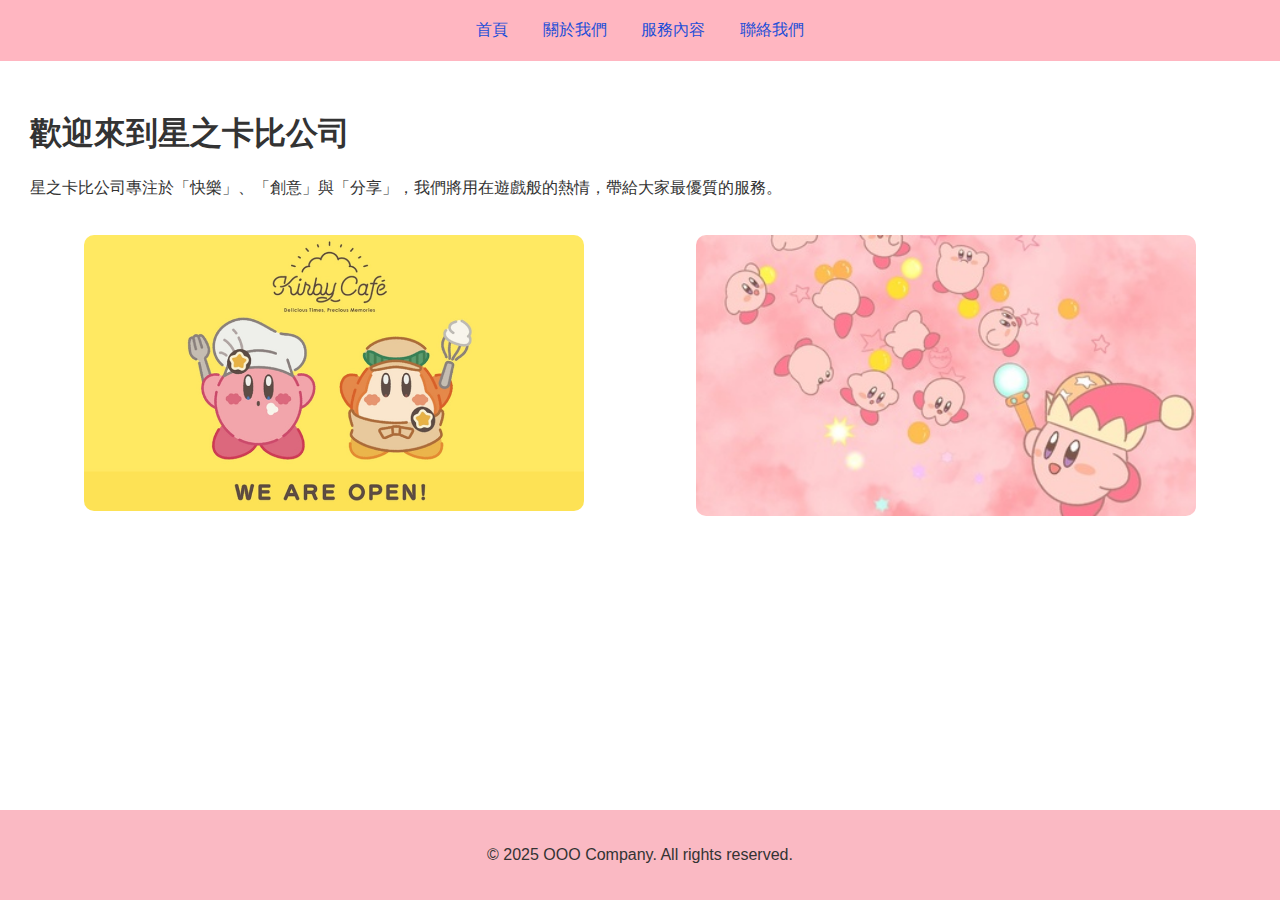
<file: index.html>
<!DOCTYPE html> <!-- 定義這是一份 HTML5 文件 -->

<html lang="zh-Hant"> <!-- 頁面語言為繁體中文 -->

<head>
    <meta charset="UTF-8"> <!-- 設定網頁的編碼方式為 UTF-8，支援中文 -->
    <title>OOO 公司 - 首頁</title> <!-- 顯示在瀏覽器分頁的標題 -->
    <link rel="stylesheet" href="style.css"> <!-- 引入外部的 CSS 樣式檔 -->
</head>

<body> <!-- 網頁的主要可見內容開始 -->

    <!-- 頁首區塊，通常包含網站的 LOGO、選單、導覽列 -->
    <header>
        <nav> <!-- 導覽列 -->
           <a href="index.html">首頁</a> <!-- 返回首頁 -->
            <a href="about.html">關於我們</a> <!-- 本頁 -->
            <a href="serve.html">服務內容</a>
            <a href="contact.html">聯絡我們</a> <!-- 跳轉到聯絡我們 -->
        </nav>
    </header>

    <!-- 網頁的主內容區塊 -->
    <main>
        <h1>歡迎來到星之卡比公司</h1> <!-- 主標題 -->
        <p>星之卡比公司專注於「快樂」、「創意」與「分享」，我們將用在遊戲般的熱情，帶給大家最優質的服務。</p> <!-- 簡短介紹文字 -->
        
        <!-- 插入一張圖片，src 是圖片網址，alt 是圖片替代文字 -->
        <div class="image-container-grid">
            <img src="images/cafe.jpg" alt="公司形象圖1"width=500> 
            <img src="images/sleep.jpg" alt="公司形象圖2"width=500>
        </div>
    </main>

    <!-- 頁尾區塊，通常包含版權聲明、聯絡資訊等 -->
    <footer>
        <p>© 2025 OOO Company. All rights reserved.</p> <!-- 版權資訊 -->
    </footer>

</body>
</html>
</file>
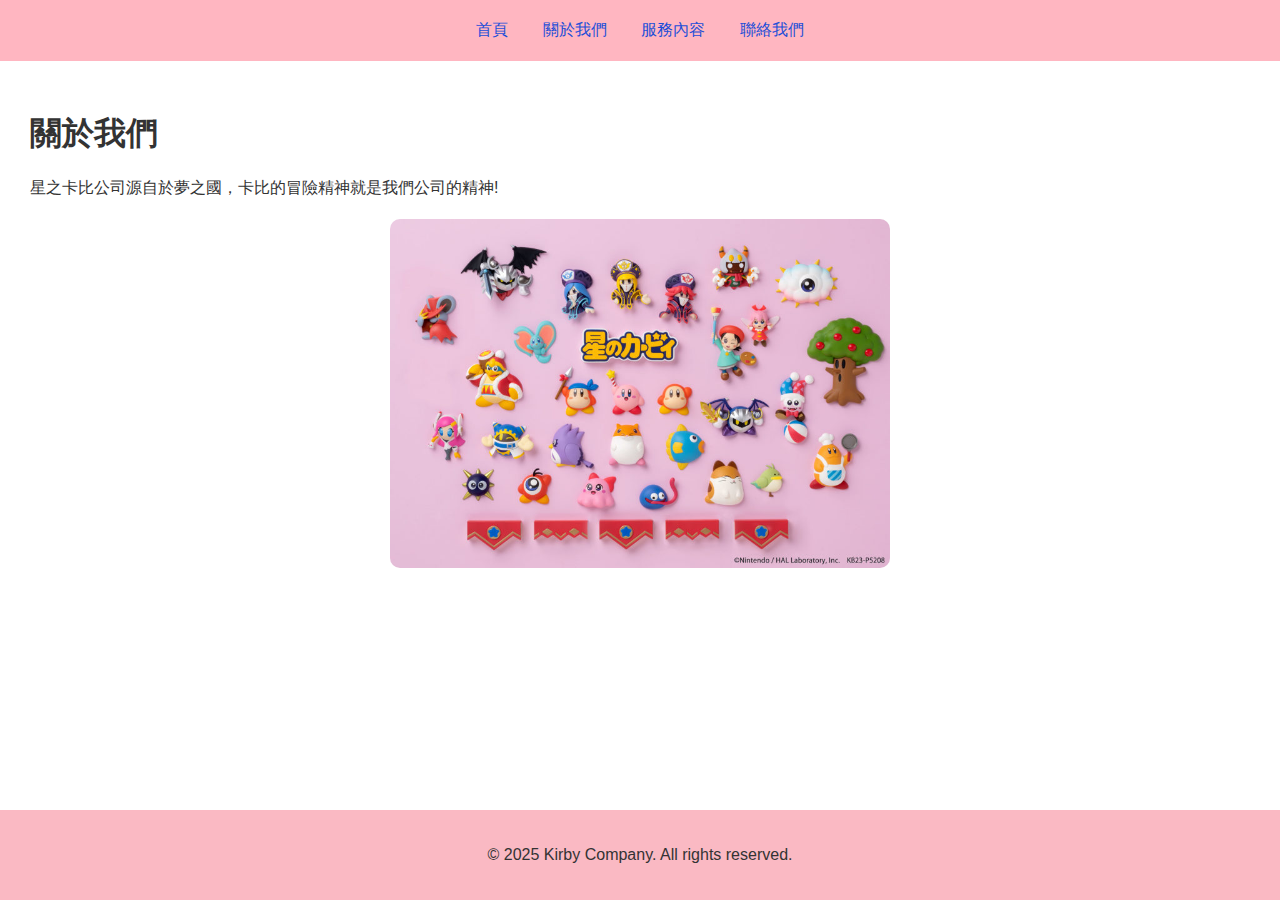
<file: about.html>
<!DOCTYPE html> <!-- 宣告這是一份 HTML5 文件 -->

<html lang="zh-Hant"> <!-- 設定語言為中文（繁體） -->

<head>
    <meta charset="UTF-8"> <!-- 設定編碼為 UTF-8，支援中文字顯示 -->
    <title>星之卡比公司 - 關於我們</title> <!-- 瀏覽器分頁上顯示的標題 -->
    <link rel="stylesheet" href="style.css"> <!-- 引入外部樣式表，控制整體版面與配色 -->
</head>

<body> <!-- HTML 主體內容開始 -->

    <!-- 頁首區塊：包含導覽列 -->
    <header>
        <nav> <!-- 導覽列，放網頁的選單連結 -->
            <a href="index.html">首頁</a> <!-- 返回首頁 -->
            <a href="about.html">關於我們</a> <!-- 本頁 -->
            <a href="serve.html">服務內容</a>
            <a href="contact.html">聯絡我們</a> <!-- 跳轉到聯絡我們 -->
        </nav>
    </header>

    <!-- 主要內容區 -->
    <main>
        <h1>關於我們</h1> <!-- 主標題 -->
        
        <p>星之卡比公司源自於夢之國，卡比的冒險精神就是我們公司的精神!</p>
        <!-- 公司介紹簡介 -->

        <img src="images/all.jpg" alt="團隊照片"width=500>
        <!-- 插入圖片。src 是圖片的網址，alt 是圖片的替代文字 -->
    </main>

    <!-- 頁尾區塊 -->
    <footer>
        <p>© 2025 Kirby Company. All rights reserved.</p> <!-- 版權資訊 -->
    </footer>

</body>
</html>
</file>
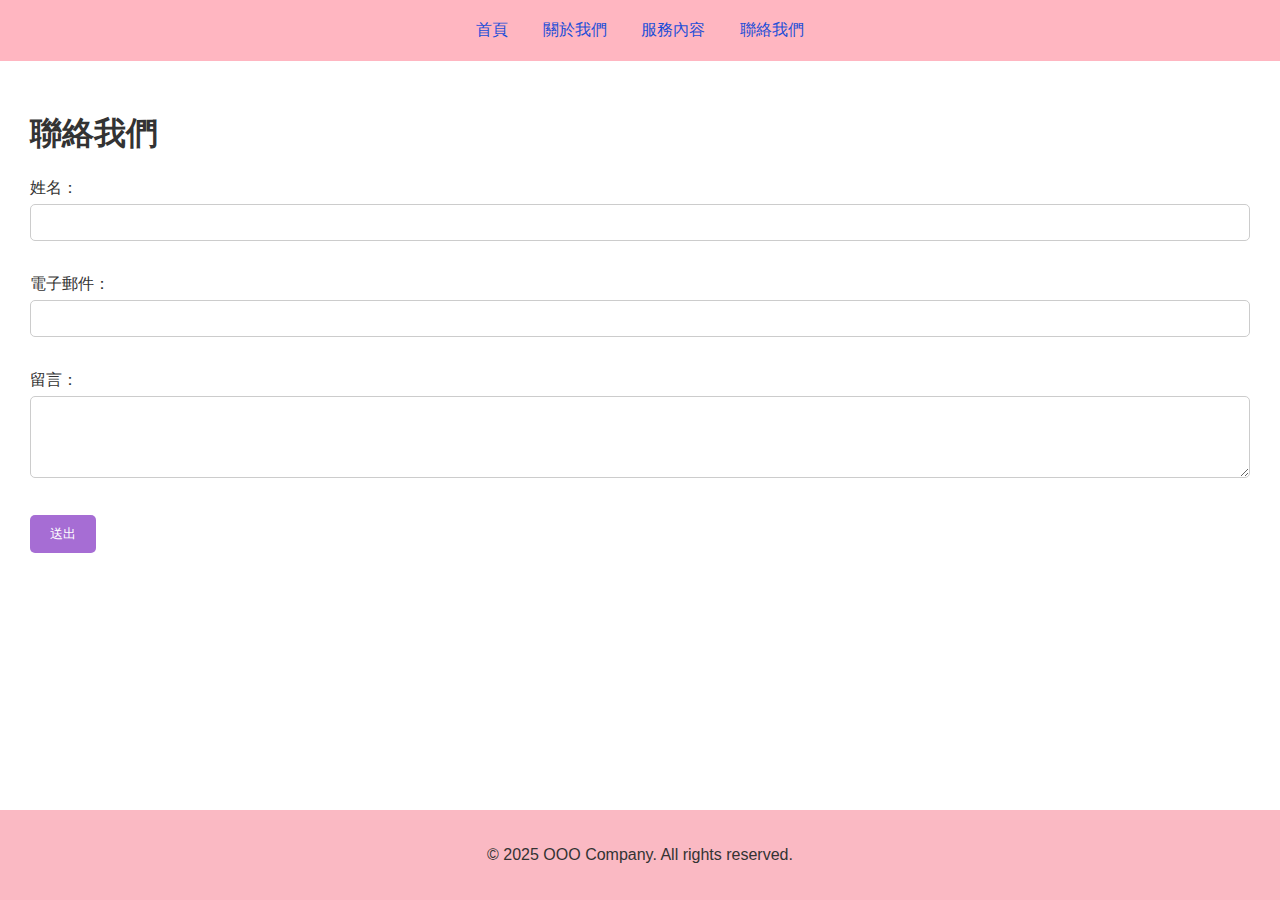
<file: contact.html>
<!DOCTYPE html> <!-- 宣告這是一份 HTML5 文件 -->

<html lang="zh-Hant"> <!-- 指定此頁面使用繁體中文 -->

<head>
    <meta charset="UTF-8"> <!-- 設定文件的編碼為 UTF-8，支援中文 -->
    <title>OOO 公司 - 聯絡我們</title> <!-- 瀏覽器分頁上的標題 -->
    <link rel="stylesheet" href="style.css"> <!-- 引入外部的 CSS 檔案 -->
</head>

<body> <!-- 網頁主體開始 -->

    <!-- 頁首 header，通常包含網站 Logo 與導覽列 -->
    <header>
        <nav> <!-- 導覽列 -->
           <a href="index.html">首頁</a> <!-- 返回首頁 -->
            <a href="about.html">關於我們</a> <!-- 本頁 -->
            <a href="serve.html">服務內容</a>
            <a href="contact.html">聯絡我們</a> <!-- 跳轉到聯絡我們 -->
        </nav>
    </header>

    <!-- 主內容 main -->
    <main>
        <h1>聯絡我們</h1> <!-- 主標題 -->

        <!-- 聯絡表單 -->
        <form>
            <!-- 輸入姓名 -->
            <label for="name">姓名：</label>
            <input type="text" id="name" name="name">
            <br><br>

            <!-- 輸入電子郵件 -->
            <label for="email">電子郵件：</label>
            <input type="email" id="email" name="email">
            <br><br>

            <!-- 留言欄位 -->
            <label for="message">留言：</label><br>
            <textarea id="message" name="message" rows="4" cols="30"></textarea>
            <br><br>

            <!-- 提交按鈕 -->
            <button type="submit">送出</button>
        </form>
    </main>

    <!-- 頁尾 footer -->
    <footer>
        <p>© 2025 OOO Company. All rights reserved.</p> <!-- 版權資訊 -->
    </footer>

</body>
</html>
</file>
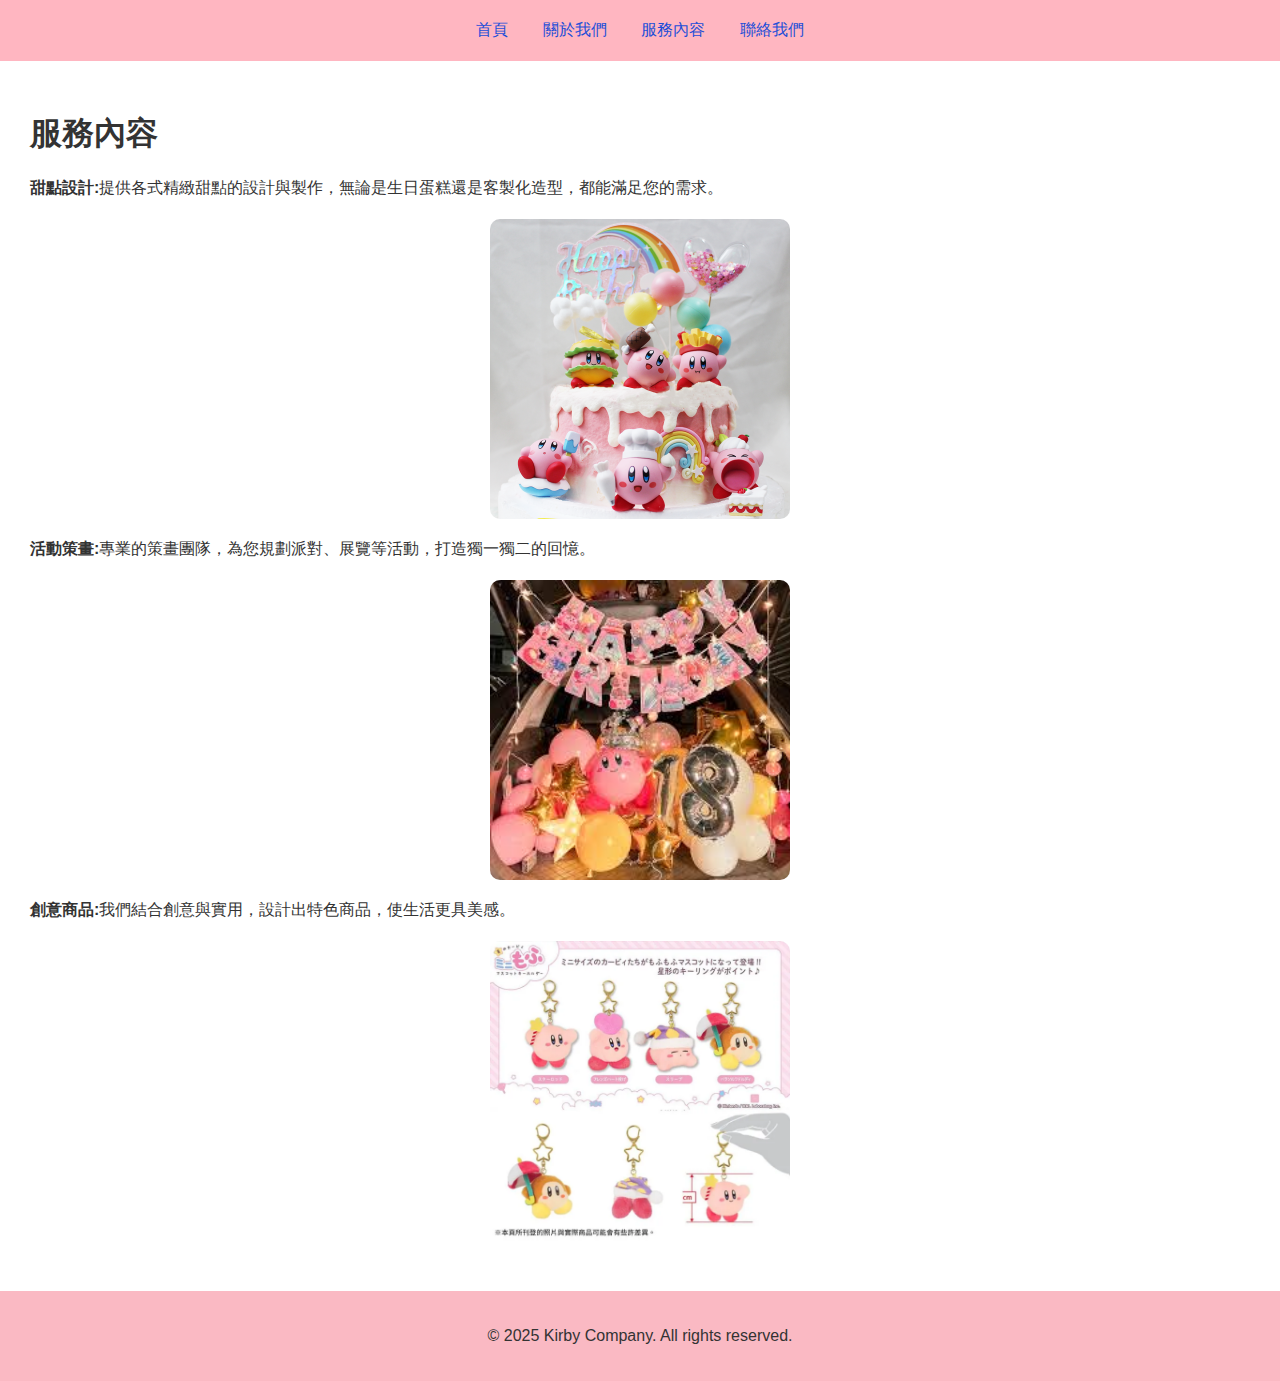
<file: serve.html>
<!DOCTYPE html> <!-- 宣告這是一份 HTML5 文件 -->

<html lang="zh-Hant"> <!-- 設定語言為中文（繁體） -->

<head>
    <meta charset="UTF-8"> <!-- 設定編碼為 UTF-8，支援中文字顯示 -->
    <title>星之卡比公司-服務內容</title> <!-- 瀏覽器分頁上顯示的標題 -->
    <link rel="stylesheet" href="style.css"> <!-- 引入外部樣式表，控制整體版面與配色 -->
</head>

<body> <!-- HTML 主體內容開始 -->

    <!-- 頁首區塊：包含導覽列 -->
    <header>
        <nav> <!-- 導覽列，放網頁的選單連結 -->
            <a href="index.html">首頁</a> <!-- 返回首頁 -->
            <a href="about.html">關於我們</a> <!-- 本頁 -->
            <a href="serve.html">服務內容</a>
            <a href="contact.html">聯絡我們</a> <!-- 跳轉到聯絡我們 -->
        </nav>
    </header>

    <!-- 主要內容區 -->
    <main>
        <h1>服務內容</h1> <!-- 主標題 -->
        
        <p><strong>甜點設計:</strong>提供各式精緻甜點的設計與製作，無論是生日蛋糕還是客製化造型，都能滿足您的需求。</p>
        <img src="images/cake.jpg" alt="carby cake" width=300> 
        <p><strong>活動策畫:</strong>專業的策畫團隊，為您規劃派對、展覽等活動，打造獨一獨二的回憶。</p>
        <img src="images/activity.jpg" alt="活動照片" width=300> 
        <p><strong>創意商品:</strong>我們結合創意與實用，設計出特色商品，使生活更具美感。</p>
        <img src="images/goods.jpg" alt="商品照片" width=300> 
    </main>

    <!-- 頁尾區塊 -->
    <footer>
        <p>© 2025 Kirby Company. All rights reserved.</p> <!-- 版權資訊 -->
    </footer>

</body>
</html>
</file>
<file: style.css>
/* ===== 整體頁面設定（讓 footer 永遠貼底） ===== */
html, body {
    height: 100%;                            /* 滿版高度，讓 footer 可以黏在最底部 */
    margin: 0;                               /* 移除預設外距 */
    padding: 0;                              /* 移除預設內距 */
    display: flex;                           /* 使用 flex 排版 */
    flex-direction: column;                 /* 垂直排列（header → main → footer） */
    font-family: "Noto Sans TC", sans-serif; /* 使用思源黑體字型，適合中文 */
    background-color: white;                  /* 頁面背景色為白色 */
    color: #333333;                             /* 主要文字顏色為深灰 */
}

/* ===== 頁首區塊 header ===== */
header {
    background-color: #FFB6C1;              /* 淡黃色背景 */
    padding: 20px;                          /* 四周內距 */
    text-align: center;                     /* 內容置中 */
}

/* ===== 導覽列連結樣式 nav a ===== */
nav a {
    margin: 0 15px;                         /* 左右間距 */
    text-decoration: none;                 /* 移除底線 */
    color: #1d4ed8;                         /* 藍色文字（hover 時可補變化） */
}

/* ===== 主內容區塊 main ===== */
main {
    flex: 1;                                /* 撐開所有可用空間，讓 footer 貼底 */
    padding: 30px;                          /* 四周內距 */
}

/* ===== 主標題樣式 h1 ===== */
h1 {
    color: #333333;                         /* 更深的灰色文字，突顯標題 */
}

/* ===== 圖片樣式 img ===== */
img {
    display: block;                         /* 變成區塊元素 */
    max-width: 100%;                        /* 圖片不會超過容器寬度 */
    height: auto;                           /* 高度自動等比例縮放 */
    margin: 20px auto;                      /* 垂直間距 + 水平置中 */
    border-radius: 10px;                    /* 圓角邊框 */
}

/* ===== 表單欄位（input、textarea） ===== */
form input,
form textarea {
    width: 100%;                            /* 滿版寬度 */
    padding: 10px;                          /* 內距 */
    margin-top: 5px;
    margin-bottom: 15px;
    border: 1px solid #ccc;                 /* 淺灰邊框 */
    border-radius: 5px;                     /* 圓角邊框 */
    box-sizing: border-box;                 /* 包含 padding 不超出寬度 */
}

/* ===== 表單按鈕樣式 ===== */
form button {
    padding: 10px 20px;                     /* 上下 10px、左右 20px 的內距 */
    background-color: #A66DD4;              /* 橘色背景 */
    color: white;                           /* 白色文字 */
    border: none;                           /* 移除邊框 */
    border-radius: 5px;                     /* 圓角 */
    cursor: pointer;                        /* 滑鼠變成小手指 */
}

/* ===== 頁尾 footer ===== */
footer {
    background-color: #fab9c3;              /* 更淡的黃色背景 */
    text-align: center;                     /* 置中對齊 */
    padding: 20px;                          /* 四周內距 */
}

.image-container-grid {
  display: grid; /* 啟用 Grid 佈局 */
  grid-template-columns: repeat(2, 1fr); /* 定義兩欄，每欄寬度相等 */
  gap: 5px; /* 設定圖片之間的間隙 */
}
</file>
